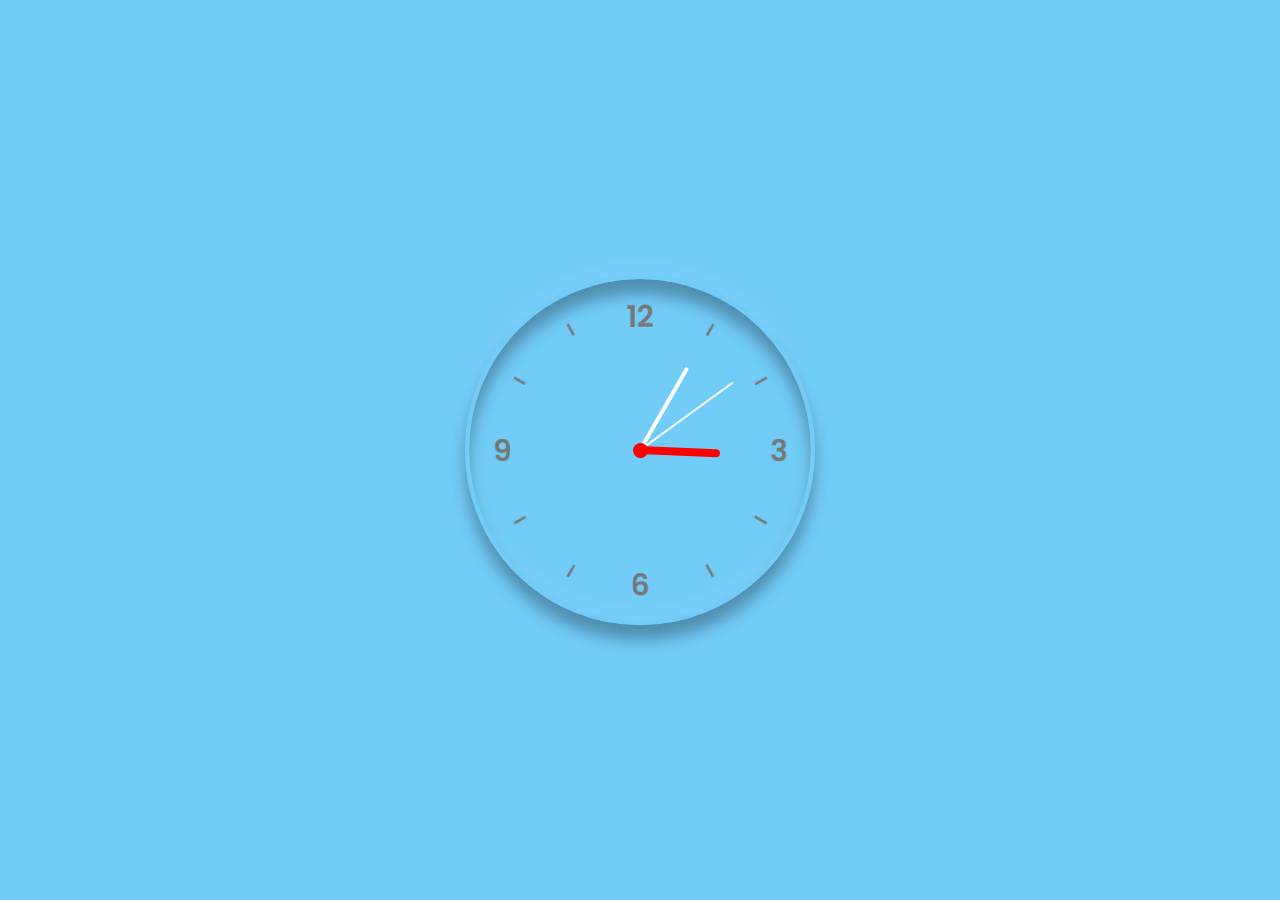
<file: html_prohect/clock_html_project/index.html>
<html>
<head>
    <title>钟表</title>
    <link rel="stylesheet" href="style.css">
</head>
<body>
    <div class="clock">
        <div class="hour">
            <div class="hr" id="hr"></div>
        </div>
        <div class="min">
            <div class="mn" id="mn"></div>
        </div>
        <div class="sec">
            <div class="sc" id="sc"></div>
        </div>
    </div>
</body>
<script>
    const deg=6;
    const hr=document.querySelector('#hr');
    const mn=document.querySelector('#mn');

    
    setInterval(()=>{
       let day=new Date();
       let hh=day.getHours()*30;
       let mm=day.getMinutes()*deg;
       let ss=day.getSeconds()*deg;
       hr.style.transform=`rotateZ(${hh+(mm/12)}deg)`;
       mn.style.transform=`rotateZ(${mm}deg)`;
       sc.style.transform=`rotateZ(${ss}deg)`;

    })

   

</script>

</html>
</file>
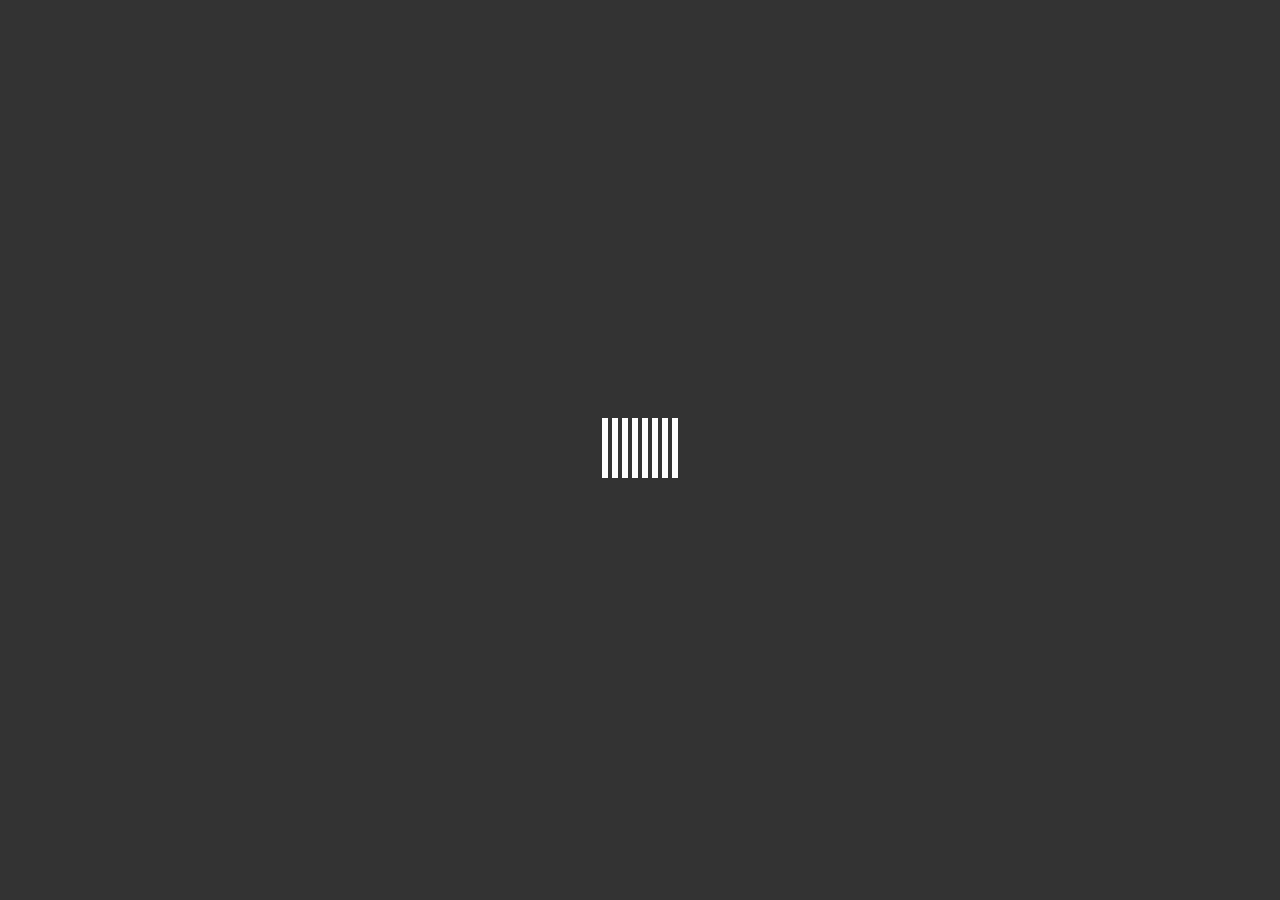
<file: html_prohect/loading screen/index.html>
<html>
    <head>
        <title>loading the shape</title>
        <link rel="stylesheet" href="style.css">
    </head>
    <body>
        <div class="middle">
            <div class="bar bar1"></div>
            <div class="bar bar2"></div>
            <div class="bar bar3"></div>
            <div class="bar bar4"></div>
            <div class="bar bar5"></div>
            <div class="bar bar6"></div>
            <div class="bar bar7"></div>
            <div class="bar bar8"></div>
        </div>
    </body>
</html>
</file>
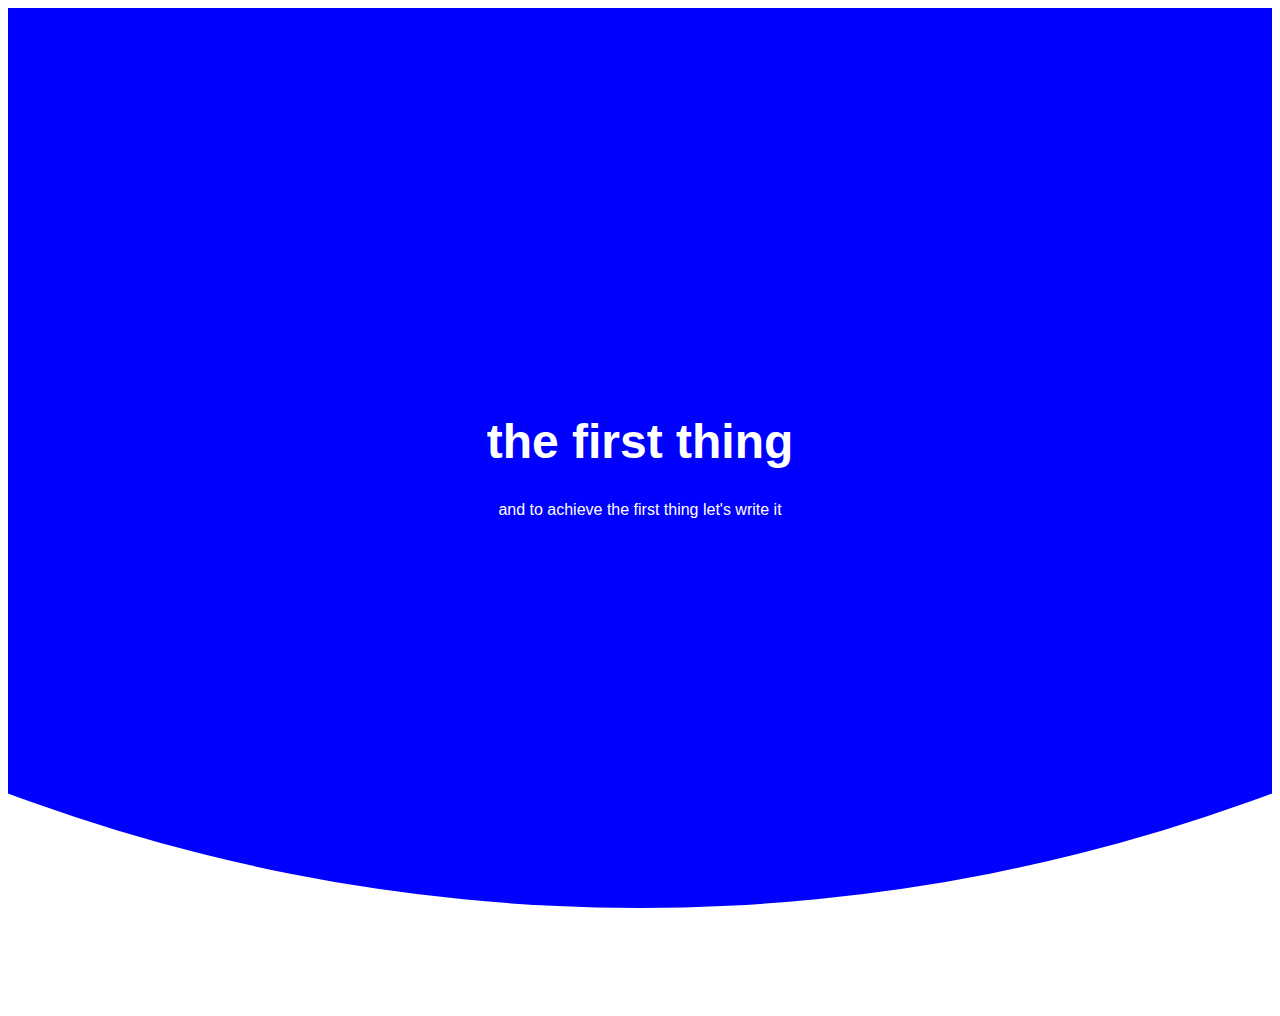
<file: html_prohect/non-rectangle header/index.html>
<html>
    <head>
        <title>shape</title>
        <link  rel="stylesheet" href="style.css">
    </head>
    <body>
        <section>
            <div class="content">
                <h1>
                    the first thing
                </h1>
                <p>and to achieve the first thing let's write it</p>
            </div>
        </section>
    </body>
</html>
</file>
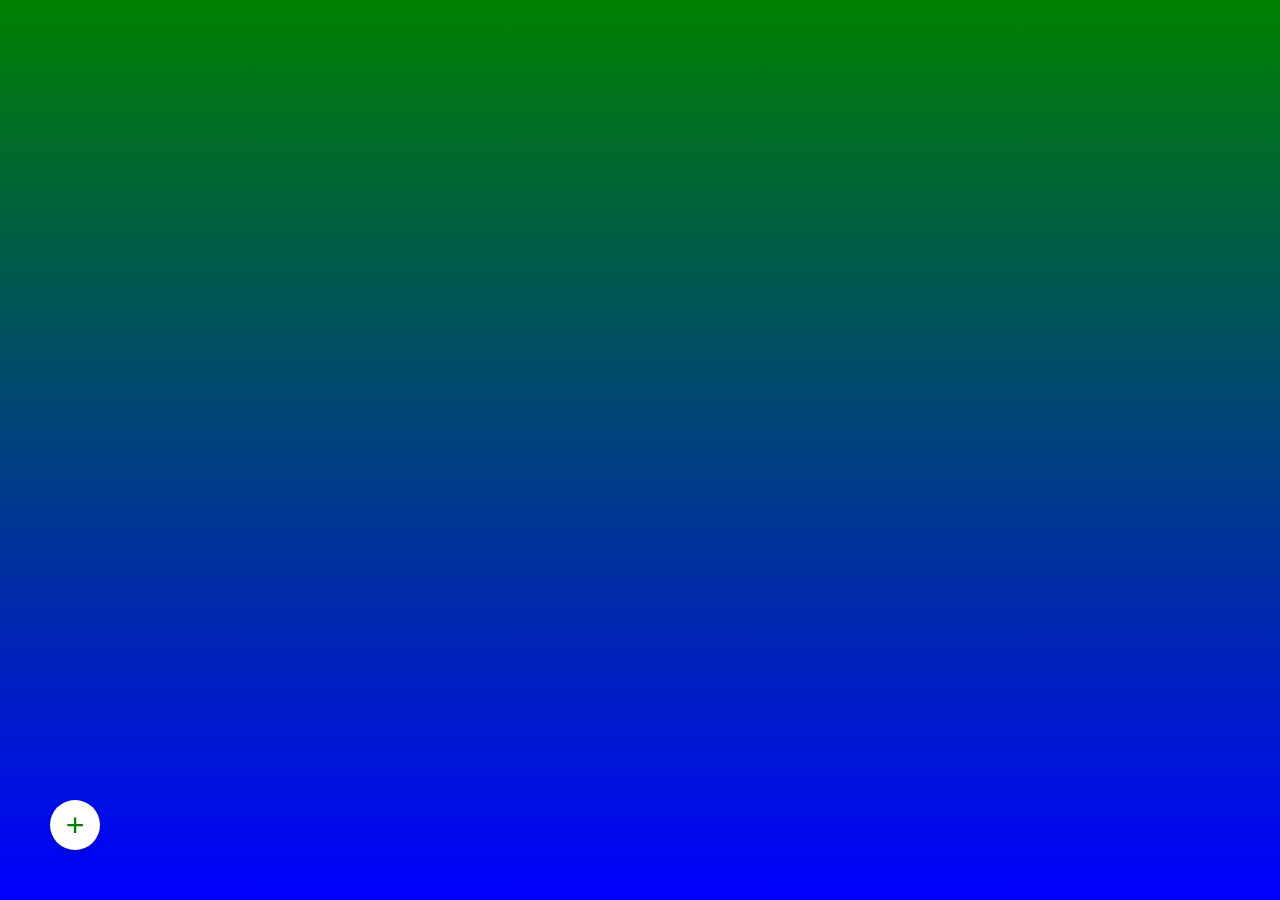
<file: html_prohect/share on qq/index.html>
<html>
    <head>
        <title>share on qq</title>
        <link rel="stylesheet" href="style.css">
    </head>
    <body>
        <div class="action" onclick="actionToggle();">
            <span>+</span>
            <ul>
                <li><i class="fab fa-qq"></i>share on qq</li>
                <li><i class="fab fa-qq"></i>share on qq</li>
                <li><i class="fab fa-qq"></i>share on qq</li>
                <li><i class="fab fa-qq"></i>share on qq</li>
                <li><i class="fab fa-qq"></i>share on qq</li>
            </ul>
        </div>
        <script type="text/javascript">
        function actionToggle()
        {
            var action=document.querySelector('.action');
            action.classList.toggle('active')
        }
        
        </script>
    </body>
</html>
</file>
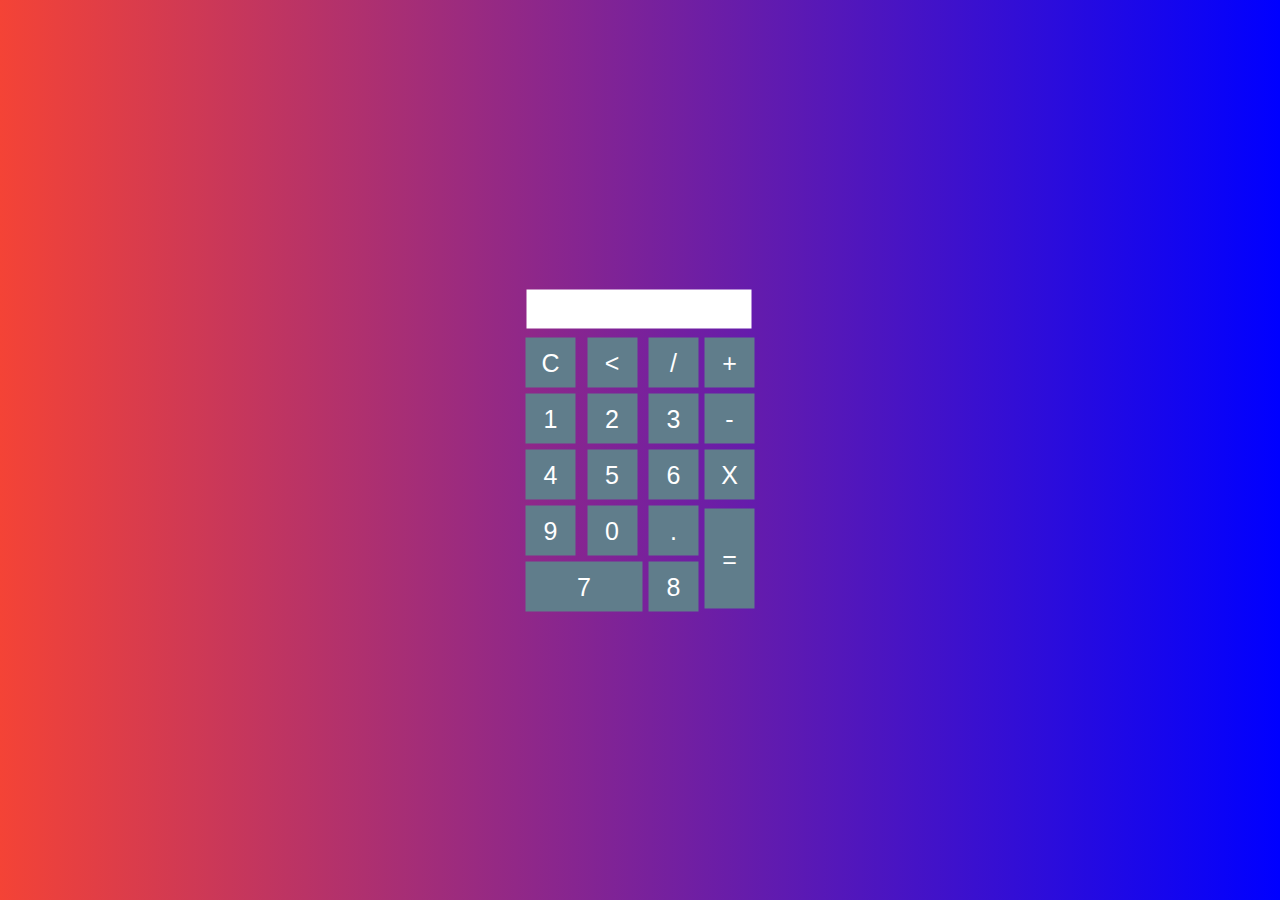
<file: html_prohect/html+css+js_calculator_html/button.html>
<html>
<head>
	<script type="text/javascript">
		function insert(num){
			document.form.textview.value=document.form.textview.value+num
		}
		function equal(){
		var exp=document.form.textview.value;
		if(exp){
			document.form.textview.value=eval(exp)
		}
		}
		function clean(){
			document.form.textview.value="";
		}
		function back(){
			var exp=document.form.textview.value;
			document.form.textview.value=exp.substring(0,exp.length-1);
		}
</script>
	<style type="text/css">
		*{
			margin: 0;
			padding: 0;
		}
		.button{
			width: 50;
			height: 50;
			font-size: 25;
			margin: 2;
			cursor: pointer;
			background: #607d8b;
			border: none;
			color: white;



		}
		.textview{
			width: 225;
			margin: 5;
			font-size: 25;
			padding: 5;
			border: none;
			color: #607d8b;

		}
		.main{
			position: absolute;
			top: 50%;
			left: 50%;
			transform: translateX(-50%) translateY(-50%);

		}
		.bg{
			background:linear-gradient(to right,#f44336, #0000ff);
			height: 100%;

		}
		
	</style>



</head>
<body>
	<div class="bg"></div>
<div class="main">
	<form name="form">
		<input class="textview" name="textview">
	<table>
		<tr>
			<td><input  class="button" type="button" value="C" onclick="clean()"></td>
			<td><input  class="button" type="button" value="<" onclick="back()"></td>
			<td><input  class="button" type="button" value="/" onclick="insert('/')"></td>
			<td><input  class="button" type="button" value="+" onclick="insert('+')"></td>
		</tr>
		<tr>
			<td><input  class="button" type="button" value="1" onclick="insert(1)"></td>
			<td><input  class="button" type="button" value="2" onclick="insert(2)"></td>
			<td><input  class="button" type="button" value="3" onclick="insert(3)"></td>
			<td><input  class="button" type="button" value="-" onclick="insert('-')"></td>
		</tr>
		<tr>
			<td><input  class="button" type="button" value="4" onclick="insert(4)"></td>
			<td><input  class="button" type="button" value="5" onclick="insert(5)"></td>
			<td><input  class="button" type="button" value="6" onclick="insert(6)"></td>
			<td><input  class="button" type="button" value="X" onclick="insert('*')"></td>
		</tr>
		<tr>
			<td><input  class="button" type="button" value="9" onclick="insert(4)"></td>
			<td><input  class="button" type="button" value="0" onclick="insert(5)"></td>
			<td><input  class="button" type="button" value="." onclick="insert('.')"></td>
			<td rowspan="5"><input  class="button" style="height: 100"  type="button" value="=" onclick="equal()"></td>
		</tr>
		<tr>
			<td colspan="2" ><input   class="button" style="width: 117" type="button" value="7" onclick="insert(7)"></td>
			<td><input  class="button" type="button" value="8" onclick="insert(8)"></td>
		</tr>
			


	</table>
	</form>
</div>
	</body>





</html>
</file>
<file: html_prohect/clock_html_project/style.css>
*
{
    padding: 0;
    margin: 0;
    box-sizing: border-box;
}
body
{
    display: flex;
    justify-content: center;
    align-items: center;
    min-height: 100vh;
    background: #71ccf8;
}
.clock
{
    width: 350px;
    height: 350px;
    display: flex;
    position: absolute;
    justify-content: center;
    align-items: center;
    background: url(clock.png);
    border: 4px solid #71ccf8;
    border-radius: 50%;
    background-size: cover;
    box-shadow: 0 -15px 15px rgba(255, 255, 255, 0.05),
                inset 0 -15px 15px rgba(255, 255, 255, 0.05),
                0 15px 15px rgba(0, 0, 0, 0.3),
                inset 0 15px 15px rgba(0, 0, 0, 0.3);
}
.clock::before
{
    content: '';
    display: flex;
    position: absolute;
    width: 15px;
    height: 15px;
    background: red;
    border-radius: 50%;
    z-index: 10000;
    
}
.clock .hour,
.clock .min,
.clock .sec
{
    position: absolute;
}
.clock .hour, .hr
{
    width: 160px;
    height: 160px;
}
.clock .min, .mn
{
    width: 190px;
    height: 190px;
}
.clock .sec, .sc
{
    width: 230px;
    height: 230px;
}
.hr,.mn,.sc
{
    display: flex;
    justify-content: center;
    /*align-items: center;*/
    position: absolute;
}
.hr::before
{
    content: '';
    display: flex;
    width: 8px;
    height: 80px;
    background: red;
    z-index: 10;
    border-radius: 6px 6px 0 0;
}
.mn::before
{
    content: '';
    display: flex;
    width: 4px;
    height: 90px;
    background: white;
    z-index: 11;
    border-radius: 6px 6px 0 0;
}
.sc::before
{
    content: '';
    display: flex;
    width: 2px;
    height: 120px;
    background: white;
    z-index: 12;
    border-radius: 6px 6px 0 0;
}
</file>
<file: html_prohect/loading screen/style.css>
body
{
    margin: 0;
    padding: 0;
    background: #333;
}
.middle
{
    position: absolute;
    top: 50%;
    left: 50%;
    transform: translate(-50%,-50%);
}
.bar
{
    width:6px;
    height: 60px;
    display: inline-block;
    background: white;
    animation: loading 1.5s ease-in-out infinite;
    transform-origin: bottom center;
    
}
.bar1
{
    animation-delay: 0.1s;
}
.bar2
{
    animation-delay: 0.2s;
}
.bar3
{
    animation-delay: 0.3s;
}
.bar4
{
    animation-delay: 0.4s;
}
.bar5
{
    animation-delay: 0.5s;
}
.bar6
{
    animation-delay: 0.6s;
}
.bar7
{
    animation-delay: 0.7s;
}
.bar8
{
    animation-delay: 0.8s;
}
@keyframes loading{
    0%
    {
      transform: scaleY(0.1);
      background: #fff;
    }
    50%{
      transform: scaleY(1);
      background: green;
    }
    100%{
          transform: scaleY(0.1);
          background: transparent;
    }
}
</file>
<file: html_prohect/non-rectangle header/style.css>
*
{
    border: 0;
    padding: 0;
    box-sizing: border-box;
    font-family: sans-serif;
}
body
{
    min-height: 1000px;
}
section
{
    position: relative;
    width: 100%;
    height: 100vh;
    justify-content: center;
    align-items: center;
    display: flex;
    overflow: hidden;
}
section::before
{
    content: '';
    position: absolute;
    width: 100vh;
    height: 100vh;
    left: 50%;
    background:blue;
    border-radius: 50%;
    transform: translateX(-50%) scale(4);
    transform-origin: bottom;
}
section .content
{
    position: relative;
    z-index: 1;
    text-align: center;
}
section .content h1
{
    font-size: 3em;
    color: #fff;
}
section .content p
{
    font-size: 1em;
    color: #fff;
}
</file>
<file: html_prohect/share on qq/style.css>
@import  "https://use.fontawesome.com/releases/v5.5.0/css/all.css";
*
{
    margin: 0;
    padding: 0;
    font-family: sans-serif;
}
body
{
    min-height: 100vh;
    background: linear-gradient(green,blue);
}
.action
{
    position: fixed;
    bottom: 50px;
    left: 50px;
    width: 50px;
    height: 50px;
    border-radius: 50%;
    background: #fff;
    box-shadow: 0 5px 5px rgba(0, 0, 0, 0.1);
}
.action span
{
    position: relative;
    width: 100%;
    height: 100%;
    justify-content: center;
    align-items: center;
    display: flex;
    color: green;
    font-size: 2em;
    
}
.action.active span
{
    transform: rotate(135deg);
}
.action ul
{
    position: absolute;
    bottom: 55px;
    min-width: 250px;
    padding: 20px;
    background: #fff;
    border-radius: 20px;
    opacity: 0;
    visibility: hidden;
    transition: 0.3s;

   
}
.action.active ul
{
    bottom: 65px;
    visibility: visible;
    transition: 0.3s;
    opacity: 1;
}
.action.active ul li
{
   list-style: none;
   display: flex;
   justify-content: flex-start;
   align-items: center;
   padding: 10px 0;
   
}
.action ul li:hover
{
    font-weight: 600;
}
.action ul li:not(:last-child)
{
    border-bottom: 1px solid rgba(0, 0, 0, 0.1);
}
.action ul li .fab fa-qq
{
   margin-right: 10px;
   opacity: 0.2;
}
.action ul li:hover  .fab fa-qq
{
    opacity: 0.2;
}
</file>
